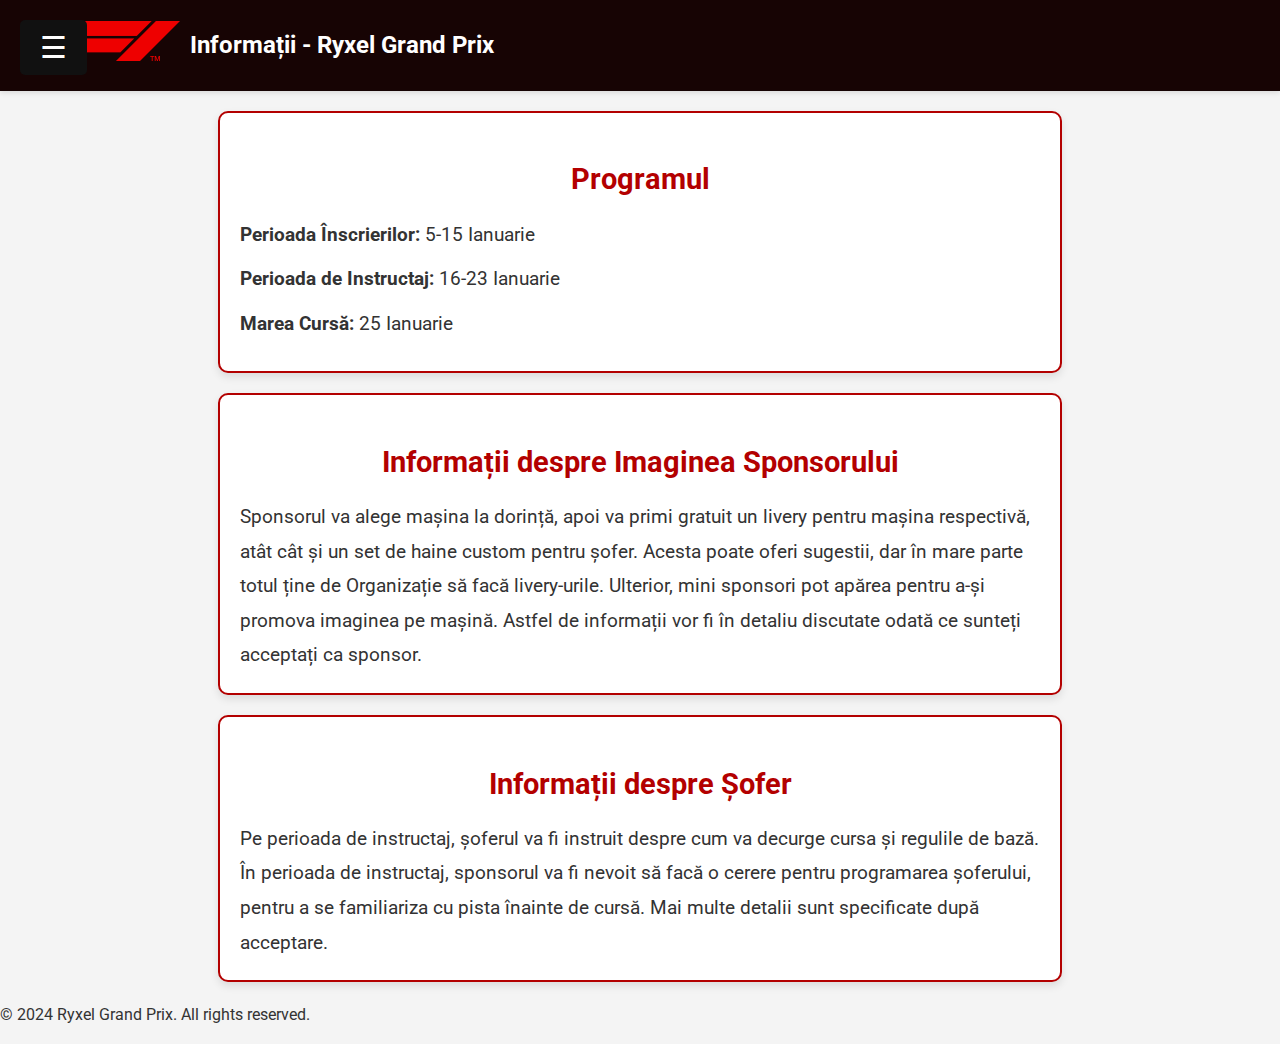
<file: info.html>
<!DOCTYPE html>
<html lang="ro">
<head>
    <meta charset="UTF-8">
    <meta name="viewport" content="width=device-width, initial-scale=1.0">
    <title>Informații - Ryxel Grand Prix</title>
    <link rel="stylesheet" href="info.css">
    <!-- Google Fonts -->
    <link href="https://fonts.googleapis.com/css2?family=Roboto:wght@400;700&display=swap" rel="stylesheet">
    <script>
        function openNav() {
            document.getElementById("sideNav").style.width = "250px";
        }
    
        function closeNav() {
            document.getElementById("sideNav").style.width = "0";
        }
    </script>
</head>
<body>

    <div class="side-nav" id="sideNav">
        <a href="javascript:void(0)" class="close-btn" onclick="closeNav()">&times;</a>
        <a href="index.html">Acasa</a>
        <a href="rules.html">Regulamentul F1</a>
        <a href="parts.html">Participanti</a>
        <a href="spons.html">Sponsori</a>

        <div class="nav-logo">
            <img src="F1.png" alt="F1 Logo">
        </div>
    </div>
    
    <button class="open-nav-btn" onclick="openNav()">☰</button>

    <!-- F1 Logo Header -->
    <header class="header">
        <div class="header-container">
            <div class="logo">
                <img src="F1.png" alt="F1 Logo">
            </div>
            <h1 class="header-title">Informații - Ryxel Grand Prix</h1>
        </div>
    </header>

    <!-- Time Schedule Section -->
    <section class="time-schedule">
        <h2>Programul</h2>
        <ul>
            <li><strong>Perioada Înscrierilor:</strong> 5-15 Ianuarie</li>
            <li><strong>Perioada de Instructaj:</strong> 16-23 Ianuarie</li>
            <li><strong>Marea Cursă:</strong> 25 Ianuarie</li>
        </ul>
    </section>

    <!-- Sponsor's Image Section -->
    <section class="sponsor-info">
        <h2>Informații despre Imaginea Sponsorului</h2>
        <p>
            Sponsorul va alege mașina la dorință, apoi va primi gratuit un livery pentru mașina respectivă, 
            atât cât și un set de haine custom pentru șofer. Acesta poate oferi sugestii, dar în mare parte totul ține 
            de Organizație să facă livery-urile. Ulterior, mini sponsori pot apărea pentru a-și promova imaginea pe mașină. 
            Astfel de informații vor fi în detaliu discutate odată ce sunteți acceptați ca sponsor.
        </p>
    </section>

    <!-- Driver Information Section -->
    <section class="driver-info">
        <h2>Informații despre Șofer</h2>
        <p>
            Pe perioada de instructaj, șoferul va fi instruit despre cum va decurge cursa și regulile de bază. 
            În perioada de instructaj, sponsorul va fi nevoit să facă o cerere pentru programarea șoferului, 
            pentru a se familiariza cu pista înainte de cursă. Mai multe detalii sunt specificate după acceptare.
        </p>
    </section>

    <!-- Footer -->
    <footer>
        <p>&copy; 2024 Ryxel Grand Prix. All rights reserved.</p>
    </footer>

</body>
</html>
</file>
<file: info.css>
/* General Styles */
body {
    font-family: 'Roboto', sans-serif;
    margin: 0;
    padding: 0;
    background-color: #f4f4f4;
    color: #333;
    line-height: 1.6;
}

/* Header */
.header {
    background-color: #170404; /* F1 red theme */
    display: flex;
    align-items: center;
    padding: 10px 20px;
    box-shadow: 0 2px 5px rgba(0, 0, 0, 0.1);
}

.header-container {
    display: flex;
    align-items: center;
    gap: 10px;
}

.logo img {
    height: 40px;
}

.header-title {
    font-size: 1.5em;
    color: white;
    font-weight: bold;
}

/* Section Styles */
section {
    padding: 20px;
    margin: 20px auto;
    max-width: 800px;
    background-color: #ffffff;
    border: 2px solid #b30000;
    border-radius: 10px;
    box-shadow: 0 4px 8px rgba(0, 0, 0, 0.1);
    text-align: center;
}

section h2 {
    font-size: 1.8em;
    color: #b30000;
    margin-bottom: 15px;
    font-weight: bold;
}

section p, section ul {
    font-size: 1.2em;
    color: #333;
    line-height: 1.8;
    margin: 0;
    text-align: left;
}

section ul {
    list-style: none;
    padding: 0;
}

section ul li {
    margin: 10px 0;
}

/* Footer */
.footer {
    background-color: #333;
    color: white;
    text-align: center;
    padding: 15px 0;
    font-size: 0.9em;
}


/* Side Navigation Bar */
.side-nav {
    height: 100%;
    width: 0;
    position: fixed;
    top: 0;
    left: 0;
    background-color: #111;
    overflow-x: hidden;
    transition: 0.3s;
    padding-top: 60px;
    z-index: 1000;
}

.side-nav a {
    padding: 10px 20px;
    text-decoration: none;
    font-size: 25px;
    color: #ff0000;
    display: block;
    transition: 0.3s;
    font-family: "Bebas Neue", serif;
    
}

.side-nav a:hover {
    color: #ff4500;
}

.side-nav .close-btn {
    position: absolute;
    top: 20px;
    right: 25px;
    font-size: 36px;
    margin-left: 50px;
}

/* Open Nav Button */
.open-nav-btn {
    font-size: 30px;
    cursor: pointer;
    background: #111;
    color: white;
    border: none;
    padding: 10px 20px;
    position: fixed;
    top: 20px;
    left: 20px;
    z-index: 1001;
    transition: 0.3s;
    border-radius: 5px;
}

.open-nav-btn:hover {
    background: #333;
}

/* Logo at Bottom */
.nav-logo {
    text-align: center;
    padding: 20px 0;
    margin-top: auto; /* Push the logo to the bottom */
}

.nav-logo img {
    max-width: 100px;
    height: auto;
    display: block;
    margin: 0 auto;
    opacity: 0.8;
    transition: opacity 0.3s;
}

.nav-logo img:hover {
    opacity: 1;
}
</file>
